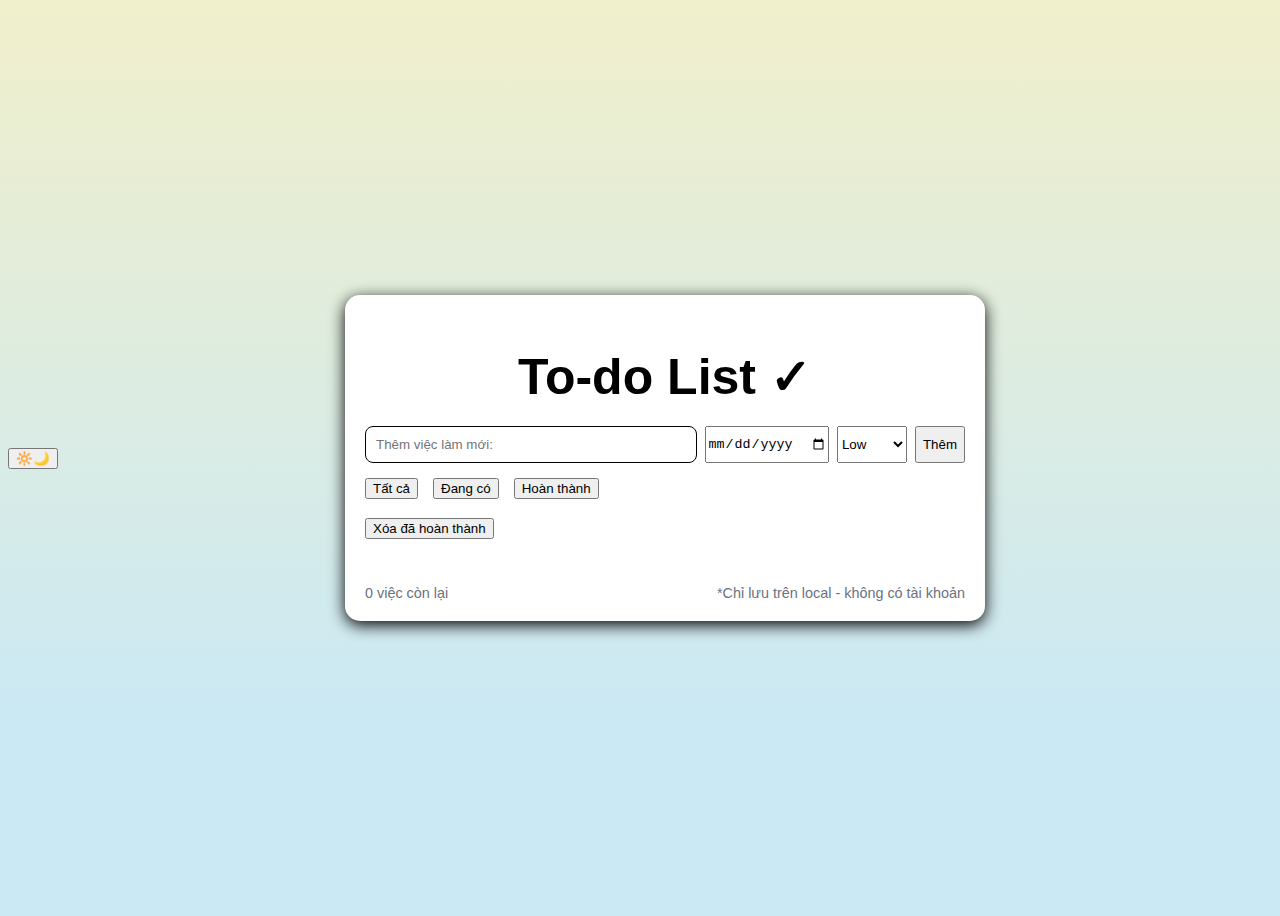
<file: index.html>
<!DOCTYPE html>
<html lang="en">
<head>
    <meta charset="UTF-8">
    <meta name="viewport" content="width=device-width, initial-scale=1.0">
    <title>To-doListApp</title>

    <!-- link to CSS -->
    <link rel="stylesheet" href="tdl.css"/> 
</head>
<body>

    <button id="darkmode">🔆🌙</button>
    
    <!-- main app container -->
    <main class="app" id="app">
        <h1>To-do List ✓</h1>

        <!-- Input form to add new tasks -->
        <form id="task-form">
            
            <input id="task-input" type="text" placeholder="Thêm việc làm mới: "/>
            <input id="task-date" type="date"/> <!-- Task date -->
            <select id="task-priority">
                <option value="low">Low</option>
                <option value="medium">Medium</option>
                <option value="high">High</option>
            </select>
            <button type="submit">Thêm</button>
            
        </form>
        
        <!-- Filter and clear controls -->
        <section class="controls">
            <div class="filters">

                <!-- Filter buttons to show All / Active / Completed tasks -->
                <button class="filter-active" data-filter="all">Tất cả</button>
                <button class="filter" data-filter="active">Đang có</button>
                <button class="filter" data-filter="completed">Hoàn thành</button>
            </div>

            <!-- Button to clear all completed tasks -->
            <button id="Clear-completed">Xóa đã hoàn thành</button>
        </section>
        
        <!-- Unordered list to hold all task items -->
        <ul id="task-list" class="task-list"></ul>

        <!-- Footer with task count -->
        <div class="footer">
            <div id="count">0 việc còn lại</div>
            <div class="small">*Chỉ lưu trên local - không có tài khoản</div>
        </div>
    </main>

    <!-- Link to external JavaScript file -->
    <script src="script.js"></script>
</body>
</html>
</file>
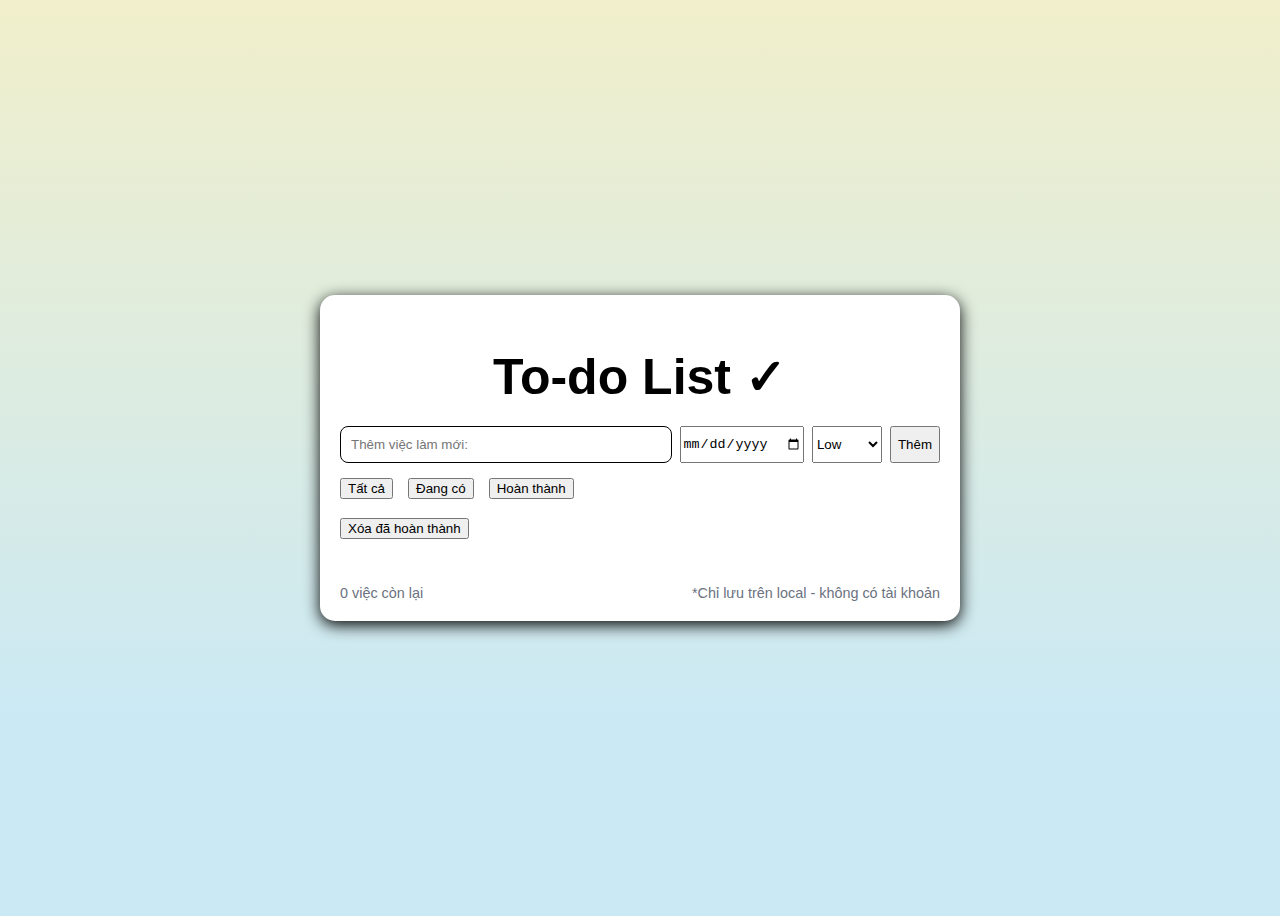
<file: To-doList-App/index.html>
<!DOCTYPE html>
<html lang="en">
<head>
    <meta charset="UTF-8">
    <meta name="viewport" content="width=device-width, initial-scale=1.0">
    <title>To-doListApp</title>

    <!-- link to CSS -->
    <link rel="stylesheet" href="tdl.css"/> 
</head>
<body>
    
    <!-- main app container -->
    <main class="app" id="app">
        <h1>To-do List ✓</h1>

        <!-- Input form to add new tasks -->
        <form id="task-form">
            
            <input id="task-input" type="text" placeholder="Thêm việc làm mới: "/>
            <input id="task-date" type="date"/> <!-- Task date -->
            <select id="task-priority">
                <option value="low">Low</option>
                <option value="medium">Medium</option>
                <option value="high">High</option>
            </select>
            <button type="submit">Thêm</button>
            
        </form>
        
        <!-- Filter and clear controls -->
        <section class="controls">
            <div class="filters">

                <!-- Filter buttons to show All / Active / Completed tasks -->
                <button class="filter-active" data-filter="all">Tất cả</button>
                <button class="filter" data-filter="active">Đang có</button>
                <button class="filter" data-filter="completed">Hoàn thành</button>
            </div>

            <!-- Button to clear all completed tasks -->
            <button id="Clear-completed">Xóa đã hoàn thành</button>
        </section>
        
        <!-- Unordered list to hold all task items -->
        <ul id="task-list" class="task-list"></ul>

        <!-- Footer with task count -->
        <div class="footer">
            <div id="count">0 việc còn lại</div>
            <div class="small">*Chỉ lưu trên local - không có tài khoản</div>
        </div>
    </main>

    <!-- Link to external JavaScript file -->
    <script src="script.js"></script>
</body>
</html>
</file>
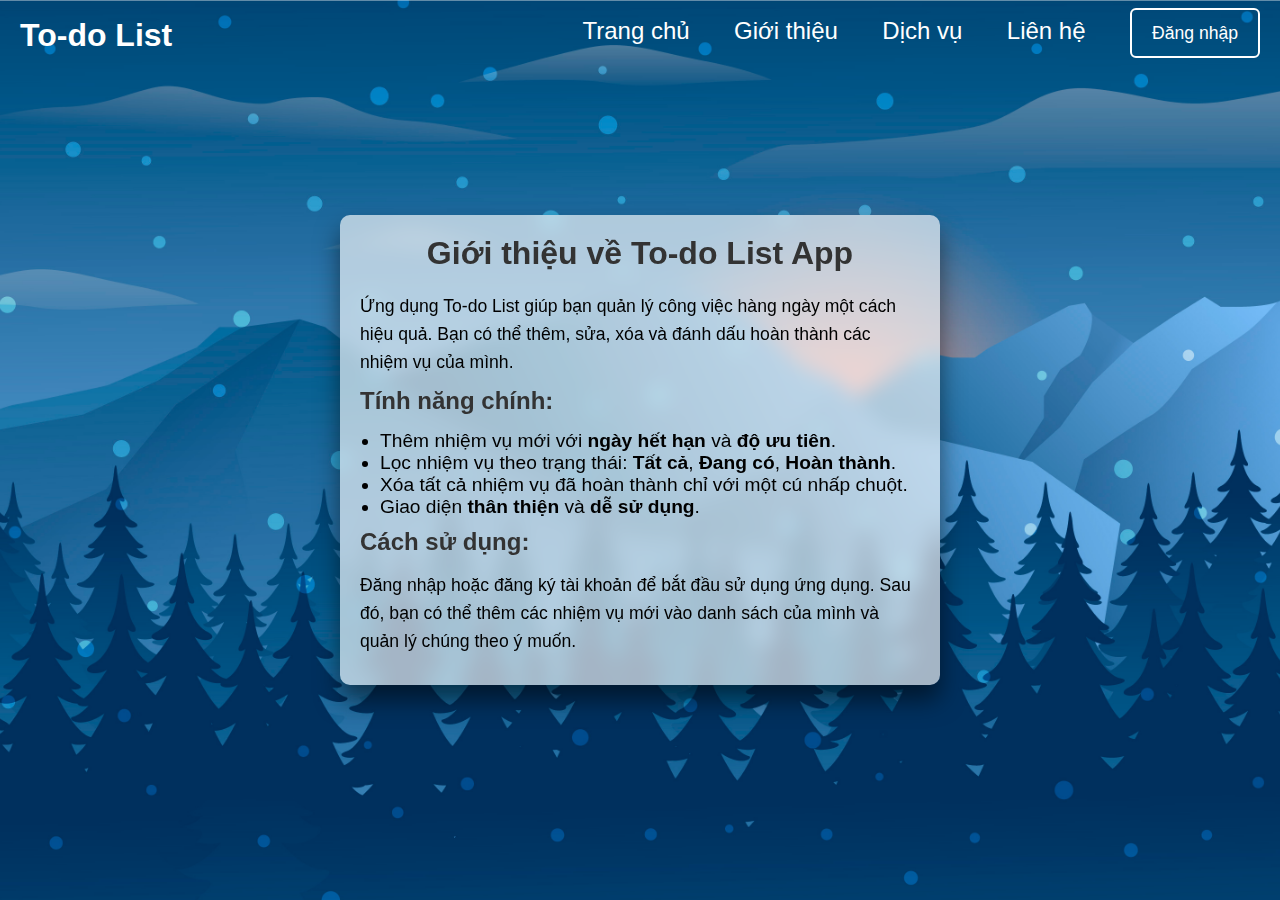
<file: GT.html>
<!DOCTYPE html>
<html lang="en">
<head>
    <meta charset="UTF-8">
    <meta name="viewport" content="width=device-width, initial-scale=1.0">
    <title>Giới thiệu</title>
    <link rel="stylesheet" href="GT.css">
</head>
<body>
    <header>
        <h2 class="logo">To-do List</h2>
        <nav class="navigation">
            <a href="index.html">Trang chủ</a>
            <a href="GT.html">Giới thiệu</a>
            <a href="#">Dịch vụ</a>
            <a href="#">Liên hệ</a>
            <button class="btnLogin-popup">Đăng nhập</button>
        </nav>
    </header>

    <div class="intro">
        <h1>Giới thiệu về To-do List App</h1>
        <p>Ứng dụng To-do List giúp bạn quản lý công việc hàng ngày một cách hiệu quả. Bạn có thể thêm, sửa, xóa và đánh dấu hoàn thành các nhiệm vụ của mình.</p>
        <h2>Tính năng chính:</h2>
        <ul>
            <li>Thêm nhiệm vụ mới với <strong>ngày hết hạn</strong> và <strong>độ ưu tiên</strong>.</li>
            <li>Lọc nhiệm vụ theo trạng thái: <strong>Tất cả</strong>, <strong>Đang có</strong>, <strong>Hoàn thành</strong>.</li>
            <li>Xóa tất cả nhiệm vụ đã hoàn thành chỉ với một cú nhấp chuột.</li>
            <li>Giao diện <strong>thân thiện</strong> và <strong>dễ sử dụng</strong>.</li>
        </ul>
        <h2>Cách sử dụng:</h2>
        <p>Đăng nhập hoặc đăng ký tài khoản để bắt đầu sử dụng ứng dụng. Sau đó, bạn có thể thêm các nhiệm vụ mới vào danh sách của mình và quản lý chúng theo ý muốn.</p>
    </div>
</body>
</html>
</file>
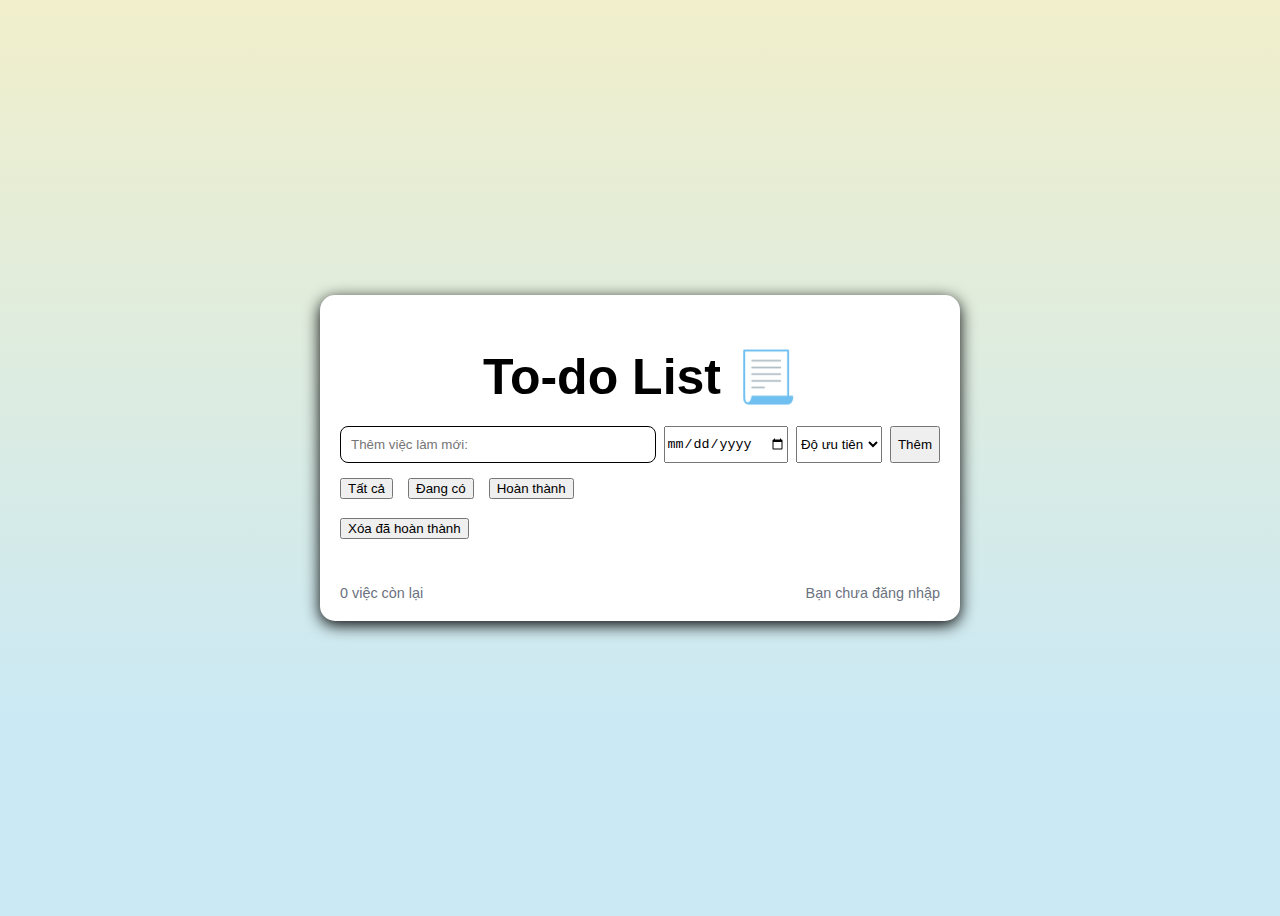
<file: tdl.html>
<!DOCTYPE html>
<html lang="en">
<head>
    <meta charset="UTF-8">
    <meta name="viewport" content="width=device-width, initial-scale=1.0">
    <title>To-doListApp</title>
    <link rel="stylesheet" href="https://cdn.jsdelivr.net/npm/bootstrap-icons@1.11.3/font/bootstrap-icons.css"/>
    <link rel="stylesheet" href="tdl.css"/>
    <script src="script.js" defer></script>
</head>
<body>
    <nav class="navbar">
        <div class="nav-container">
        </div>
    </nav>
    <!-- main app container -->
    <main class="app" id="app">
        <h1>To-do List 📃</h1>

        <!-- Input form to add new tasks -->
        <form id="task-form">
            
            <input id="task-input" type="text" placeholder="Thêm việc làm mới: "/>
            <input id="task-date" type="date"/> <!-- Task date -->
            <select id="task-priority">
                <option value="" disabled selected>Độ ưu tiên</option>
                <option value="low">Thấp</option>
                <option value="medium">Trung bình</option>
                <option value="high">Cao</option>
            </select>
            <button type="submit">Thêm</button>
            
        </form>
        
        <!-- Filter and clear controls -->
        <section class="controls">
            <div class="filters">

                <!-- Filter buttons to show All / Active / Completed tasks -->
                <button class="filter-active" data-filter="all">Tất cả</button>
                <button class="filter" data-filter="active">Đang có</button>
                <button class="filter" data-filter="completed">Hoàn thành</button>
            </div>

            <!-- Button to clear all completed tasks -->
            <button id="Clear-completed">Xóa đã hoàn thành</button>
        </section>
        
        <!-- Unordered list to hold all task items -->
        <ul id="task-list" class="task-list"></ul>

        <!-- Footer with task count -->
        <div class="footer">
            <div id="count">0 việc còn lại</div>
            <div class="small">Bạn chưa đăng nhập</div>
        </div>
    </main>
</body>
</html>
</file>
<file: tdl.css>
:root{ 
    --bg: #f7fafc; 
    --card: #ffffff; 
    --accent: #2563eb; 
    --danger: #ef4444; 
    --muted: #6b7280; 
    --primary-color: #3a435d;
} 

body{ 
    background: linear-gradient(180deg, #F1EFCB 0%, #CAE9F5 80%); 
    min-height: 100vh; 
    display: flex;
    justify-content: center; 
    align-items: center; 
    background-color: white;
    color: black;
    font-family: Arial, Helvetica, sans-serif; 
    font-size: 2rem; 
    animation: gradientShift 8s linear infinite; 
    color: #000;
    transition: background 0.4s ease, color 0.4s ease;
} 

body.darkmode{
    background: #121212;
    color: #f3f3f3;
}

body.darkmode .app{
    background: #414a4c;
}

@keyframes gradientShift { 
    0% {background-position: 0% 50%;} 
    50% {background-position: 100% 50%;} 
    100% {background-position: 0% 50%;} 
} 

main{ 
    width: 90%; 
    max-width: 600px; 
    margin: 20px auto;
} 

i{ 
    font-size: 50px;
    cursor: pointer; 
    position: absolute; 
    top: 7%; 
    right: 0%; 
    transform: translate(-50%, -50%); 
}

#themeBtn{
    position: absolute;
    top: 5%;
    right: 5%;
    background: none;
    border: none;
    cursor: pointer;
    font-size: 24px;
    scale: 2;
}

#themeBtn span{
    cursor: pointer;
    border:none;
    transition: opactiy 0.3 ease;
}

#theme-switch{
    height: 50px;
    width: 50px;
    padding: 0;
    border-radius: 50%;
    background-color: var(--base-variant);
    display: flex;
    justify-content: center;
    align-items: center;
    position: fixed;
    top: 20px;
    right: 20px;
}
#theme-switch svg.dark{
    fill: #000000;
}
#theme-switch svg.light{
    fill: #ffffff;
}
#theme-switch svg:last-child{
    display: none;
}
.darkmode #theme-switch svg:first-child{
    display: none;
}
.darkmode #theme-switch svg:last-child{
    display: block;
}

.filters{ 
    display: flex; 
    gap: 15px; 
    margin-top: 15px; 
    margin-bottom: 5px; 
    font-size: 25px; 
    border-radius: 20px; 
    font-size: 25px; 
} 

h1{ 
    font-size: 
    50px; 
    display: flex; 
    justify-content: center; 
    align-items: center;
    margin-bottom: 20px; 
}

.task{
    border-left-width: 10px;
    border-radius: 1px;
}

.task.low {
    border-left: 10px solid #FDDA0D;
}

.task.medium {
    border-left: 10px solid #f59e0b;
}

.task.high {
    border-left: 10px solid #ef4444;
} 

.app{ 
    width: 100%; 
    max-width: 600px; 
    background: #ffffff;
    transition: background 0.4s ease;
    border-radius: 12px; 
    padding: 20px;
    box-shadow: 0 4px 16px rgba(0, 0, 0, 1); 
    border-radius: 15px;
    border: none; 
    box-shadow: #070b1d; 
}

#task-form{ 
    display: flex; 
    gap: 8px; 
} 

#task-input{ 
    flex: 1; 
    padding: 10px;
    border-radius: 8px; 
    border: 1px solid black; 
}

#task-form-button{ 
    background: var(--accent); 
    color: white; 
    padding: 10px 16px; 
    margin: 10px; 
}

.filters{ 
    display: flex;
    gap: 15px; 
    margin-top: 15px; 
    margin-bottom: 5px; 
    font-size: 25px; 
    border-radius: 20px; 
    font-size: 25px; 
} 

.filters-button{
    background: transparent; 
    border: 1px solid transparent; 
    padding: 6px 10px; 
}

.filters-button.active{ 
    background: rgba(37, 99, 235, 0.1); 
    border-color: rgba(37, 99, 235, 0.2);
    color: hsl(0, 10%, 25%) 
}

.task-list { 
    max-height: 500px; 
    overflow-y: auto; 
}

#clear-completed{
    color: var(--danger); 
    background: transparent; 
}

.task-list{
    list-style: none; 
    padding: 0px; 
    margin-top: 12px; 
}

.task{ 
    display: flex;
    justify-content: space-between; 
    align-items: center;
    padding: 8px 10px; 
    border: 1px solid #eee; 
    border-radius: 8px; 
    margin-bottom: 6px; 
}

.task-completed .task-text{ 
    text-decoration: line-through; 
    opacity: 0.6; 
}

.footer{ 
    display: flex;
    justify-content: space-between; 
    margin-top: 10px; 
    font-size: 0.9rem; 
    color: var(--muted);
}

@media (max-width: 480px) {
    body {
        font-size: 1.2rem;
    }

    h1 {
        font-size: 30px;
    }

    #task-form {
        flex-direction: column;
        gap: 10px;
    }

    #task-input {
        width: 100%;
        font-size: 1rem;
    }

    #task-form-button {
        width: 100%;
        padding: 12px;
    }

    .filters {
        flex-wrap: wrap;
        font-size: 18px;
        gap: 10px;
    }

    #theme-switch {
        top: 10px;
        right: 10px;
        scale: 0.7;
    }
}
</file>
<file: To-doList-App/tdl.css>
:root{
    --bg: #f7fafc;
    --card: #ffffff;
    --accent: #2563eb;
    --danger: #ef4444;
    --muted: #6b7280;
}

body{
    background: turquoise;
    background-image: linear-gradient(180deg, #F1EFCB 0%, #CAE9F5 80%);
    min-height: 100vh;
    display: flex;
    justify-content: center;
    align-items: center;
    background-color: white;
    color: black;
    font-family: Arial, Helvetica, sans-serif;
    font-size: 2rem;
    animation: gradientShift 8s ease infinite;
}

@keyframes gradientShift {
  0% {background-position: 0% 50%;}
  50% {background-position: 100% 50%;}
  100% {background-position: 0% 50%;}
}

main{
    width: 90%;
    max-width: 600px;
    margin: 20px auto;
}

i{
  font-size: 50px;
  cursor: pointer;
  position: absolute;
  top: 7%;
  right: 0%;
  transform: translate(-50%, -50%);
}

.filters{
    display: flex;
    gap: 15px;
    margin-top: 15px;
    margin-bottom: 5px;
    font-size: 25px;
    border-radius: 20px;
    font-size: 25px;
}

h1{
    font-size: 50px;
    display: flex;
    justify-content: center;
    align-items: center;
    margin-bottom: 20px;
}

.task.low  {border-left: 4px solid #10b981;}
.task.medium {border-left: 4px solid #f59e0b;}
.task.high {border-left: 4px solid #ef4444;}

.app{
    width: 100%;
    max-width: 600px;
    background: var(--card);
    border-radius: 12px;
    padding: 20px;
    box-shadow: 0 4px 16px rgba(0, 0, 0, 1);
    border-radius: 15px;
    border: none;
    box-shadow: #070b1d;
}

#task-form{
    display: flex;
    gap: 8px;
}

#task-input{
    flex: 1;
    padding: 10px;
    border-radius: 8px;
    border: 1px solid black;
}

#task-form-button{
    background: var(--accent);
    color: white;
    padding: 10px 16px;
    margin: 10px;
}

.filters{
    display: flex;
    gap: 15px;
    margin-top: 15px;
    margin-bottom: 5px;
    font-size: 25px;
    border-radius: 20px;
    font-size: 25px;
}

.filters-button{
    background: transparent;
    border: 1px solid transparent;
    padding: 6px 10px;
}

.filters-button.active{
    background: rgba(37, 99, 235, 0.1);
    border-color: rgba(37, 99, 235, 0.2);
    color: hsl(0, 10%, 25%)
}
.task-list {
    max-height: 500px;
    overflow-y: auto;
}
#clear-completed{
    color: var(--danger);
    background: transparent;
}
.task-list{
    list-style: none;
    padding: 0px;
    margin-top: 12px;
}

.task{
    display: flex;
    justify-content: space-between;
    align-items: center;
    padding: 8px 10px;
    border: 1px solid #eee;
    border-radius: 8px;
    margin-bottom: 6px;
}

.task-completed .task-text{
    text-decoration: line-through;
    opacity: 0.6;    
}

.footer{
    display: flex;
    justify-content: space-between;
    margin-top: 10px;
    font-size: 0.9rem;
    color: var(--muted);
}
</file>
<file: GT.css>
*{
    margin: 0;
    padding: 0;
    box-sizing: border-box;
    font-family: "Poppins", sans-serif;
}
body{
    display: flex;
    justify-content: center;
    align-items: center;
    min-height: 100vh;
    background: url('background.jpg') no-repeat;
    background-size: cover;
    background-position: center;
    scale: 1.0;
    font-size: 16px;
    display: flex;
    justify-content: center;
    align-items: center;
}
.intro{
    position: relative;
    width: 600px;
    padding: 20px;
    background: rgba(255, 255, 255, 0.645);
    border-radius: 10px;
    box-shadow: 0 15px 25px rgba(0,0,0,0.5);
    backdrop-filter: blur(10px);
}
.intro h1 {
    font-size: 2em;
    color: #333;
    margin-bottom: 20px;
    justify-self: center;
}
.intro h2{
    font-size: 1.5em;
    color: #333;
    margin-bottom: 15px;
    margin-top: 10px;
}
.intro p {
    font-size: 1.1em;
    color: #000000;
    line-height: 1.6;
    margin-bottom: 10px;
}
.intro ul{
    margin-left: 20px;
    margin-top: 10px;
    font-size: 1.2em;
}
header{
    position: fixed;
    top: 0;
    left: 0;
    width: 100%;
    padding: 8px 20px;
    display: flex;
    justify-content: space-between;
    align-items: center;
    z-index: 99;
}
.logo{
    margin-top: 5px;
    font-size: 2em;
    color: #fff;
    user-select: none;
}
.navigation a{
    position: relative;
    font-size: 1.5rem;
    color: #fff;
    text-decoration: none;
    font-weight: 500;
    margin-left: 40px;
}
.navigation a::after{
    content: '';
    position: absolute;
    left: 0;
    bottom: -6px;
    width: 100%;
    height: 2px;
    background: #fff;
    transform: scaleX(0);
    transform-origin: right;
    transition: transform 0.5s;
}
.navigation a:hover:after{
    transform: scaleX(1);
    transform-origin: left;
}
.navigation .btnLogin-popup{
    width: 130px;
    height: 50px;
    background: transparent;
    border: 2px solid #fff;
    border-radius: 6px;
    cursor: pointer;
    font-size: 1.1em;
    color: #fff;
    font-weight: 500;
    margin-left: 40px;
    transition: 0.2s;
}
.navigation .btnLogin-popup:hover{
    background: #fff;
    color: #162938;
}
</file>
